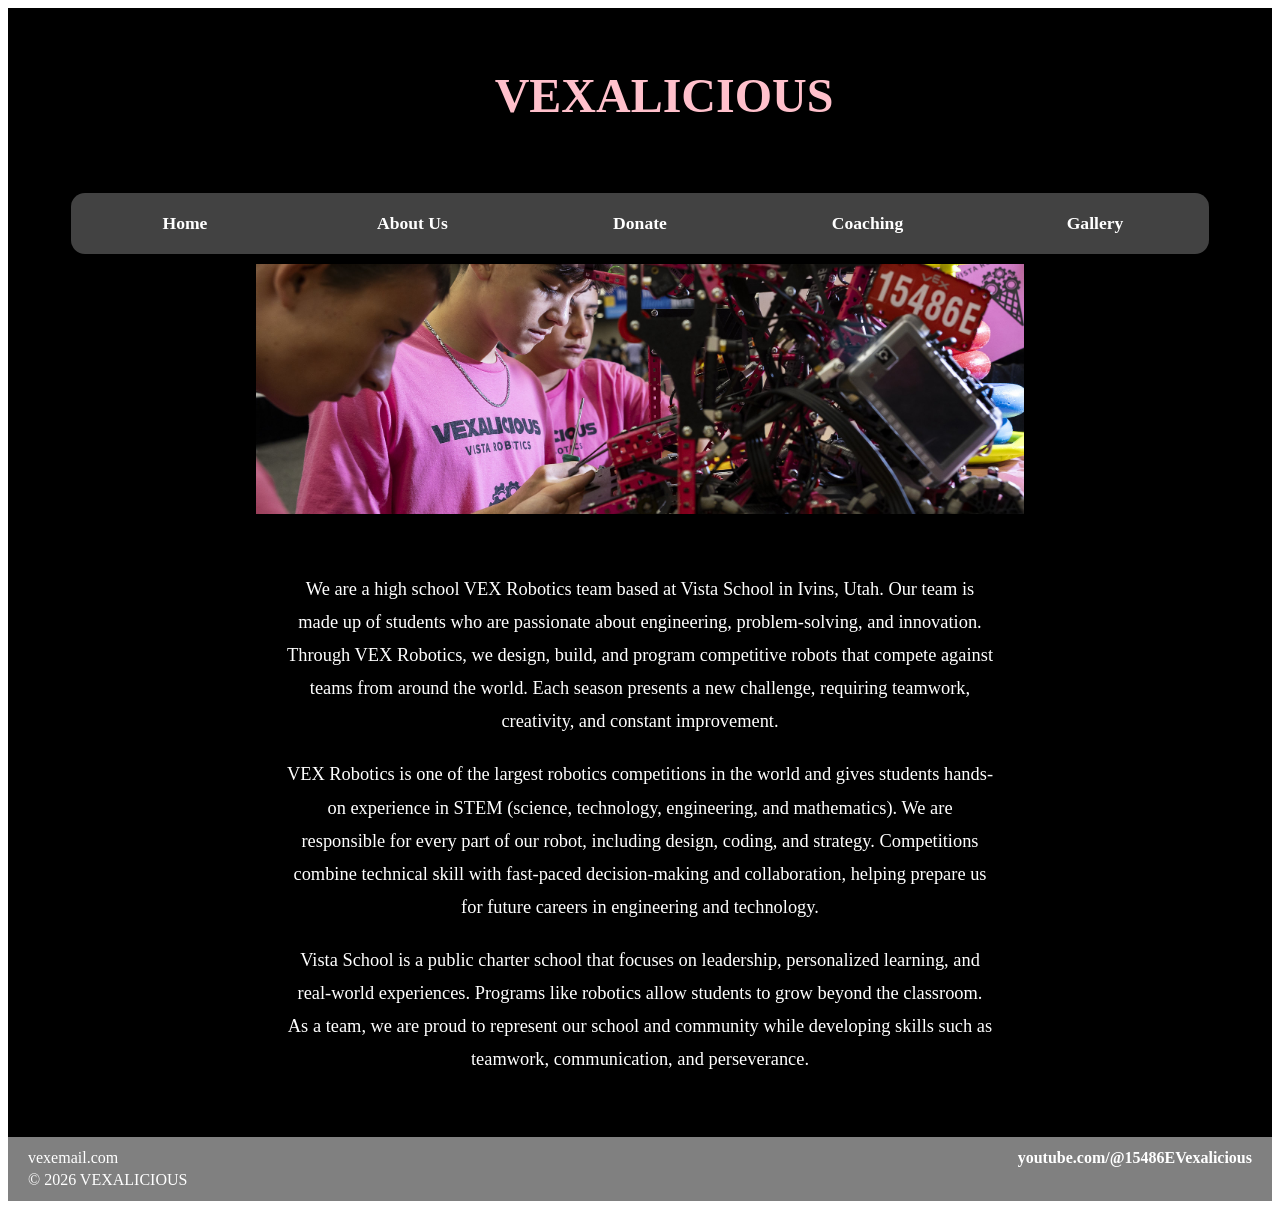
<file: index.html>
<!DOCTYPE html>
<html lang="en">
<head>

  <title>vexalicious15486e</title>
  <meta charset="utf-8">
  <meta name="viewport" content="width=device-width, initial-scale=1.0">
  <link rel="stylesheet" href="style.css">
</head>
<body>
<div id="wrapper">
    <header>
        <h1>VEXALICIOUS</h1>
      </header>
    <nav>
      <ul class="flex-menu">
        <li>         <a href="index.html">Home</a></li>
        <li>          <a href="aboutus.html">About Us</a></li>
        <li>          <a href="donate.html">Donate</a></li>
        <li>          <a href="coaching.html">Coaching</a></li>
        <li>          <a href="gallery.html">Gallery</a></li>
      </ul>
    </nav>
    <div id="homehero"></div>
    <main>
      <div class="home-intro">
        <p>
          We are a high school VEX Robotics team based at Vista School in Ivins, Utah. Our team is made up of students who are passionate about engineering, problem-solving, and innovation. Through VEX Robotics, we design, build, and program competitive robots that compete against teams from around the world. Each season presents a new challenge, requiring teamwork, creativity, and constant improvement.
        </p>

        <p>
          VEX Robotics is one of the largest robotics competitions in the world and gives students hands-on experience in STEM (science, technology, engineering, and mathematics). We are responsible for every part of our robot, including design, coding, and strategy. Competitions combine technical skill with fast-paced decision-making and collaboration, helping prepare us for future careers in engineering and technology.
        </p>

        <p>
          Vista School is a public charter school that focuses on leadership, personalized learning, and real-world experiences. Programs like robotics allow students to grow beyond the classroom. As a team, we are proud to represent our school and community while developing skills such as teamwork, communication, and perseverance.
        </p>
      </div>

    </main>
    <footer>
      <div class="footer-left">
        <p>vexemail.com</p>
        <p>&copy; 2026 VEXALICIOUS</p>
      </div>

      <div class="footer-right">
        <p>
        <a href="https://youtube.com/@15486EVexalicious" target="_blank">
        youtube.com/@15486EVexalicious
        </a>
        </p>
      </div>
    </footer>
</div>
</body>
</html>
</file>
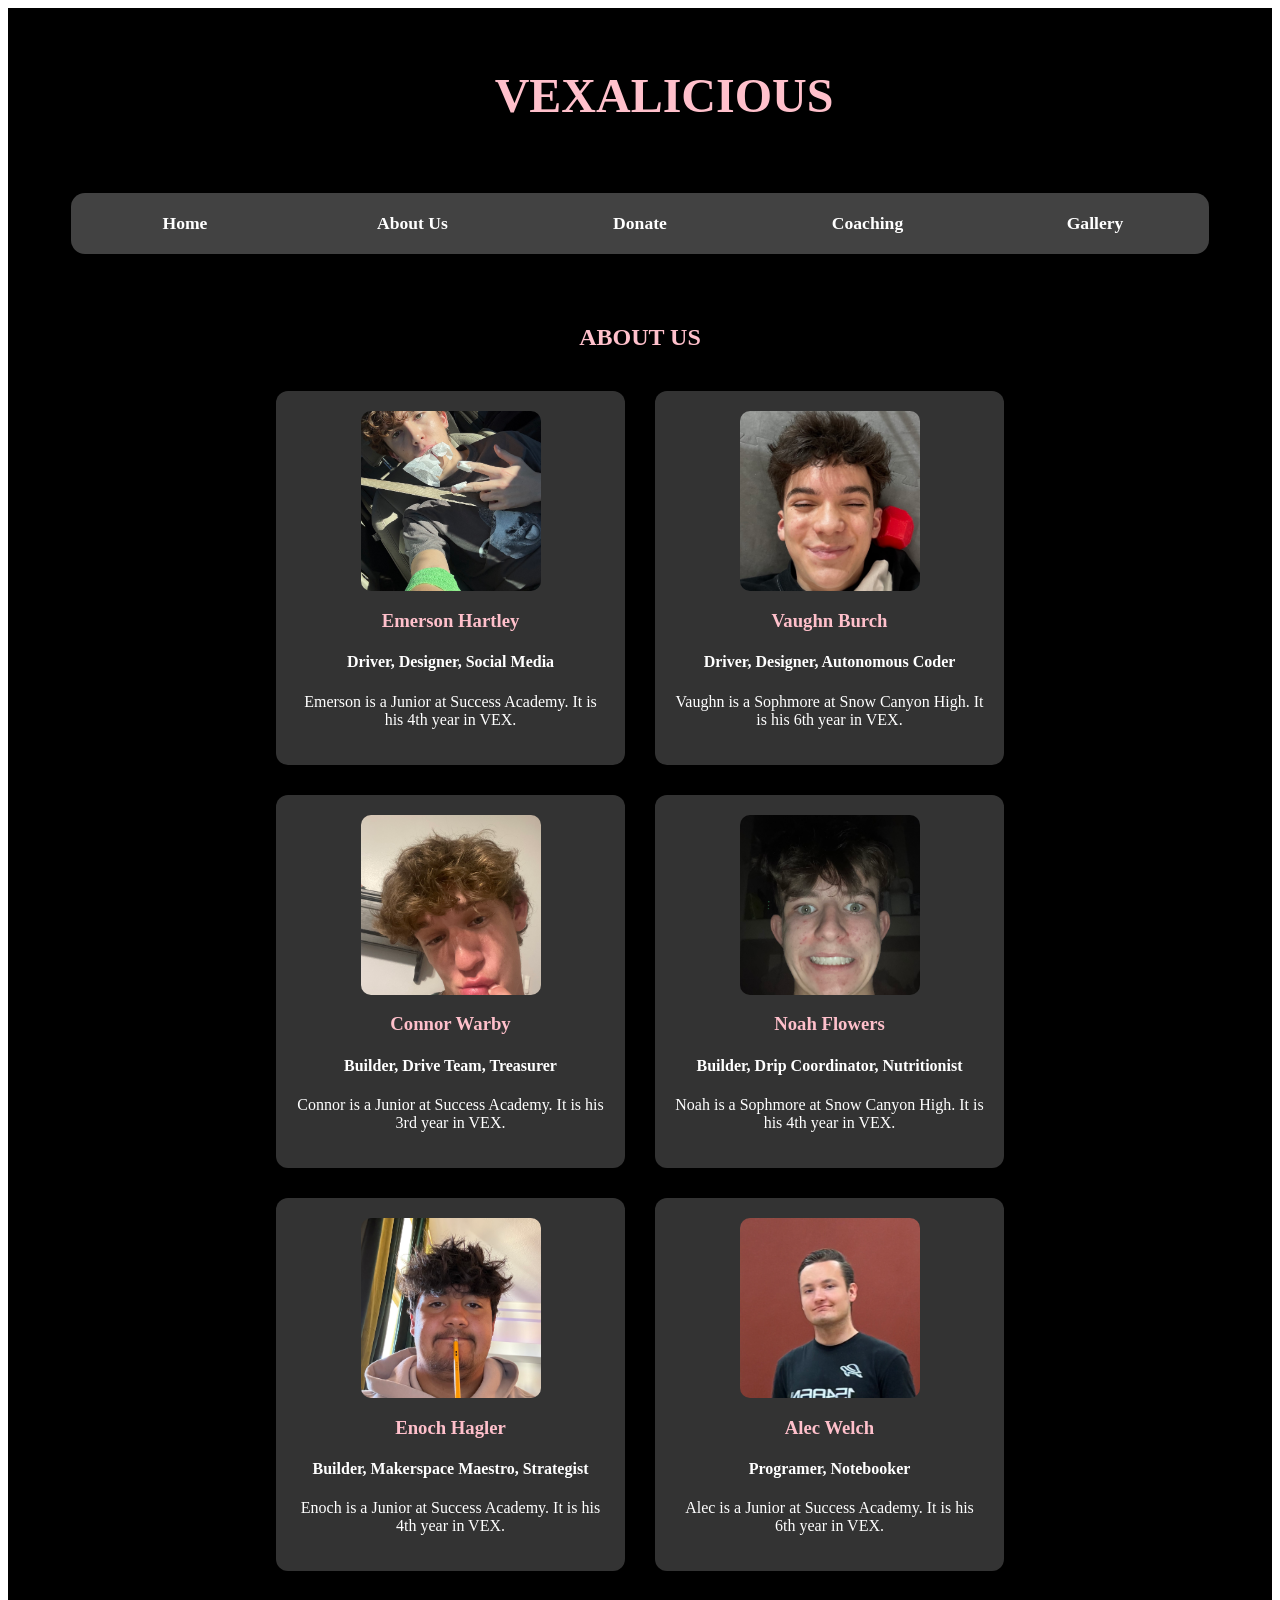
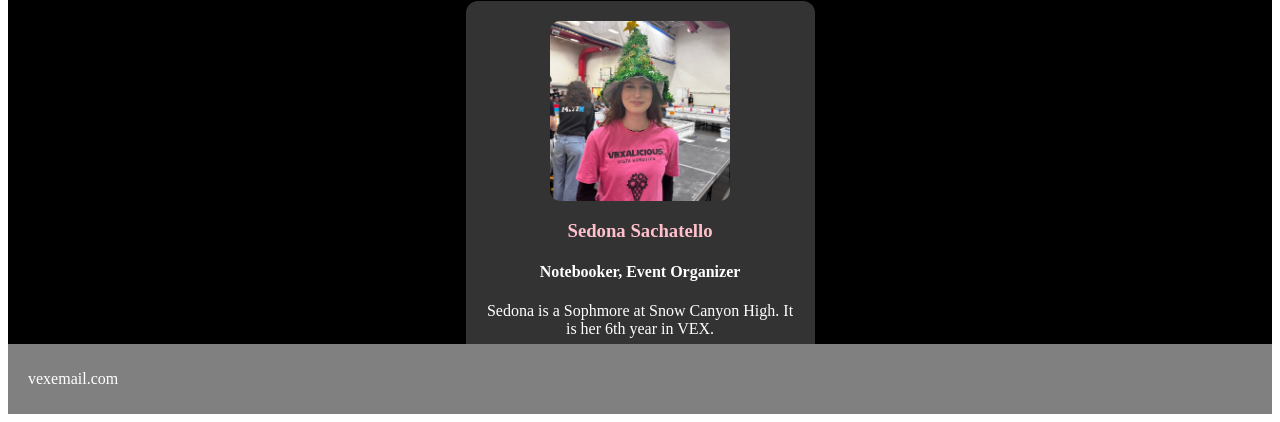
<file: aboutus.html>
<!DOCTYPE html>
<html lang="en">
<head>
  <title>About Us</title>
  <meta charset="utf-8">
  <meta name="viewport" content="width=device-width, initial-scale=1.0">
  <link rel="stylesheet" href="style.css">
</head>
<body class="subpage">
  <div id="wrapper">
    <header>
      <h1>VEXALICIOUS</h1>
    </header>

    <nav>
      <ul class="flex-menu">
        <li><a href="index.html">Home</a></li>
        <li><a href="aboutus.html">About Us</a></li>
        <li><a href="donate.html">Donate</a></li>
        <li><a href="coaching.html">Coaching</a></li>
        <li><a href="Gallery.html">Gallery</a></li>
      </ul>
    </nav>

    <main class="about-main">
      <h2>ABOUT US</h2>

      <section class="team-section">
        <div class="team-grid">
          <div class="team-card">
            <img src="images/emervex.jpeg" alt="Team Member 1">
            <h3>Emerson Hartley</h3>
            <h4>Driver, Designer, Social Media</h4>
            <p>Emerson is a Junior at Success Academy. It is his 4th year in VEX.</p>
          </div>

          <div class="team-card">
            <img src="images/vaughnvex.jpeg" alt="Team Member 2">
            <h3>Vaughn Burch</h3>
            <h4>Driver, Designer, Autonomous Coder</h4>
            <p>Vaughn is a Sophmore at Snow Canyon High. It is his 6th year in VEX.</p>
          </div>

          <div class="team-card">
            <img src="images/convex.jpeg" alt="Team Member 3">
            <h3>Connor Warby</h3>
            <h4>Builder, Drive Team, Treasurer</h4>
            <p>Connor is a Junior at Success Academy. It is his 3rd year in VEX.</p>
          </div>

          <div class="team-card">
            <img src="images/novex.jpeg" alt="Team Member 4">
            <h3>Noah Flowers</h3>
            <h4>Builder, Drip Coordinator, Nutritionist</h4>
            <p>Noah is a Sophmore at Snow Canyon High. It is his 4th year in VEX.</p>
          </div>

          <div class="team-card">
            <img src="images/enovex.jpeg" alt="Team Member 5">
            <h3>Enoch Hagler</h3>
            <h4>Builder, Makerspace Maestro, Strategist</h4>
            <p>Enoch is a Junior at Success Academy. It is his 4th year in VEX.</p>
          </div>

          <div class="team-card">
            <img src="images/alvex.jpeg" alt="Team Member 6">
            <h3>Alec Welch</h3>
            <h4>Programer, Notebooker</h4>
            <p>Alec is a Junior at Success Academy. It is his 6th year in VEX.</p>
          </div>

          <div class="team-card">
            <img src="images/sedvex.jpeg" alt="Team Member 7">
            <h3>Sedona Sachatello</h3>
            <h4>Notebooker, Event Organizer</h4>
            <p>Sedona is a Sophmore at Snow Canyon High. It is her 6th year in VEX.</p>
          </div>
        </div>
      </section>
    </main>

    <footer>
      <p>vexemail.com</p>
    </footer>
  </div>
</body>
</html>
</file>
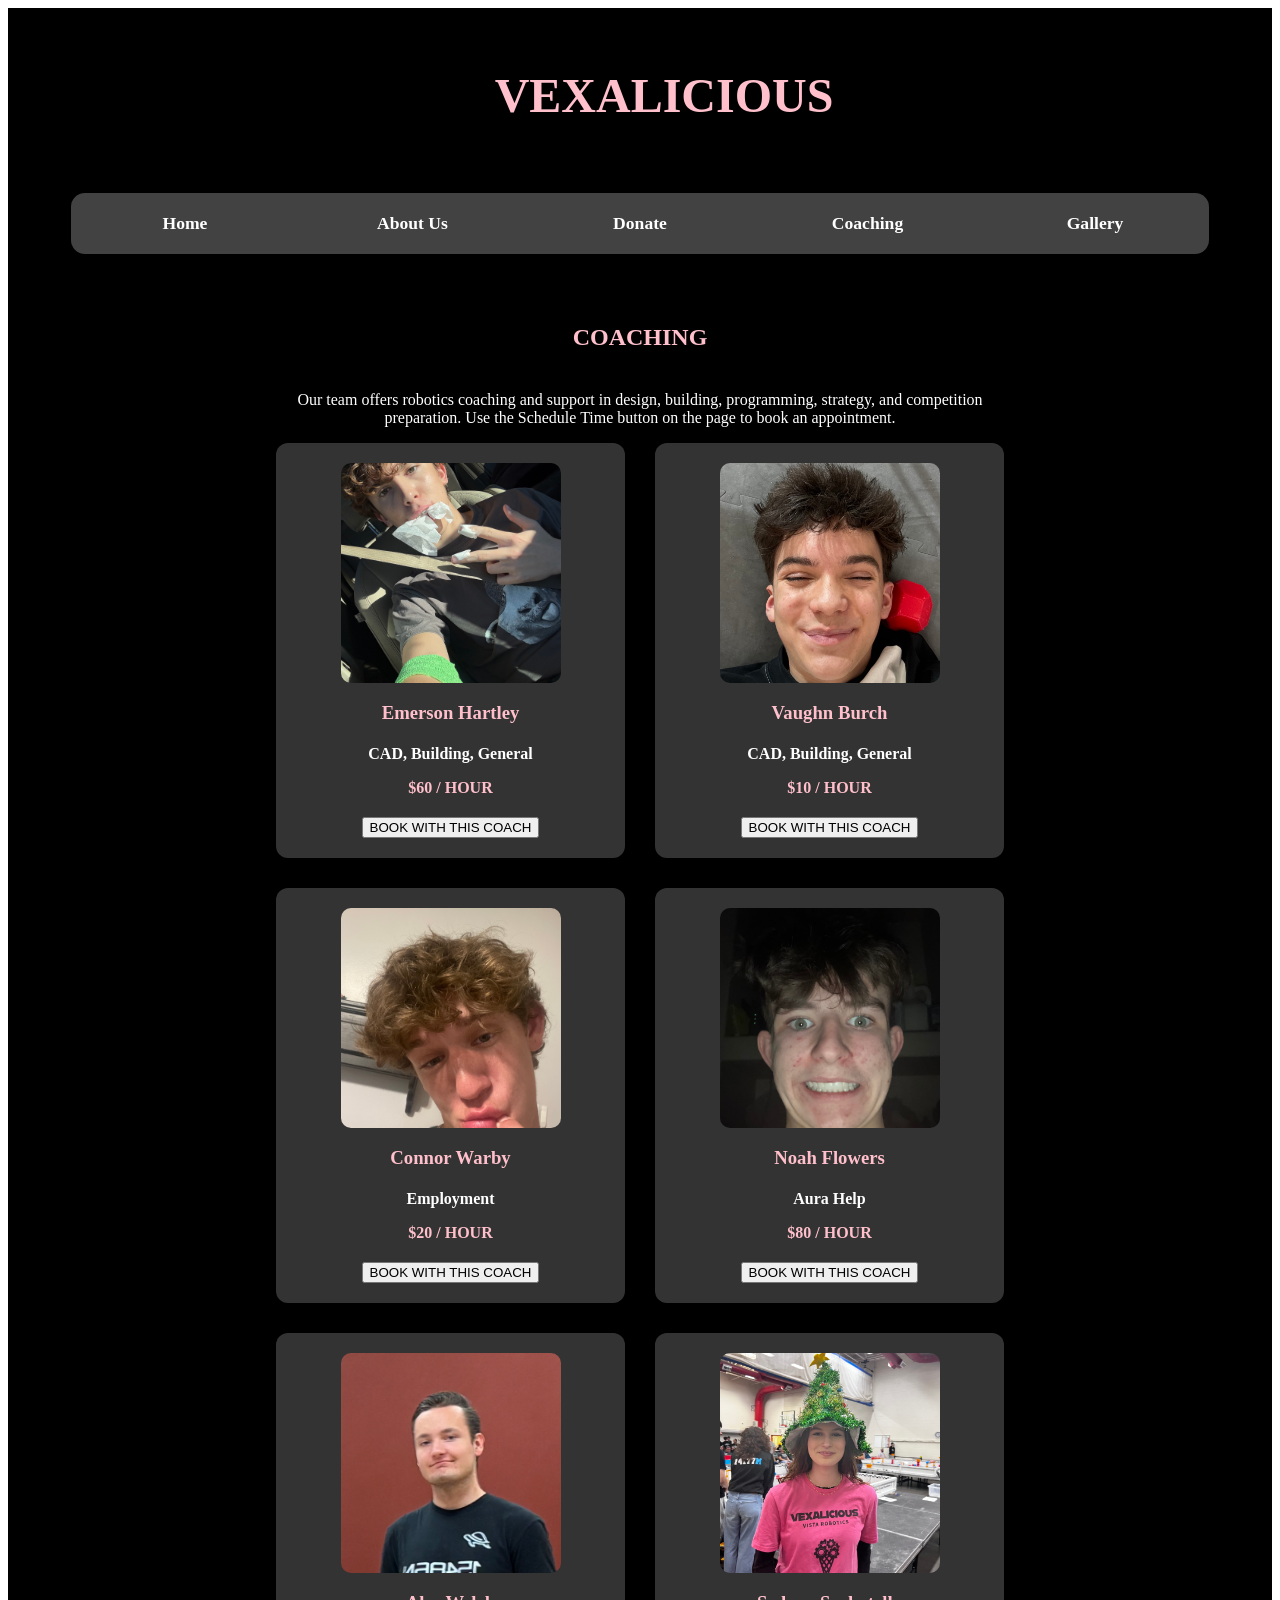
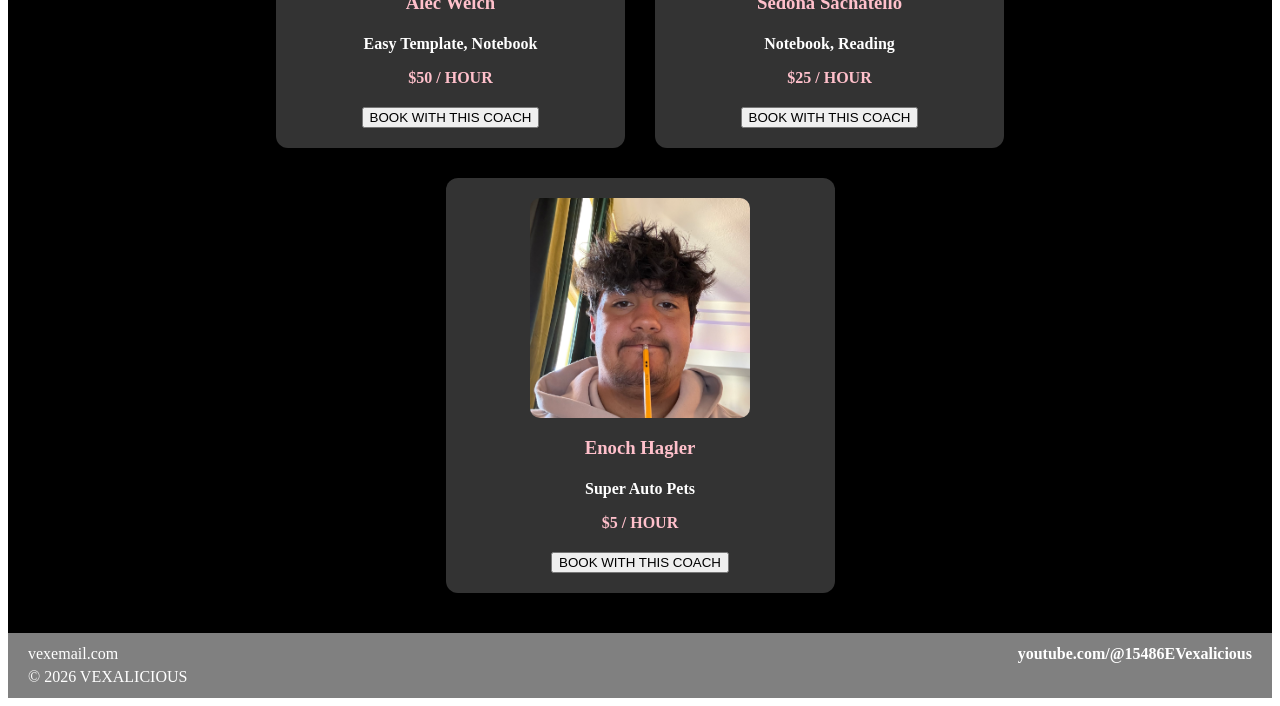
<file: coaching.html>
<!DOCTYPE html>
<html lang="en">
<head>
  <title>Coaching</title>
  <meta charset="utf-8">
  <meta name="viewport" content="width=device-width, initial-scale=1.0">
  <link rel="stylesheet" href="style.css">
  <link href="https://assets.calendly.com/assets/external/widget.css" rel="stylesheet">
  <script src="https://assets.calendly.com/assets/external/widget.js" type="text/javascript" async></script>


</head>

<body class="subpage">
<div id="wrapper">
  <header>
    <h1>VEXALICIOUS</h1>
  </header>

  <nav>
    <ul class="flex-menu">
      <li><a href="index.html">Home</a></li>
      <li><a href="aboutus.html">About Us</a></li>
      <li><a href="donate.html">Donate</a></li>
      <li><a href="coaching.html">Coaching</a></li>
      <li><a href="gallery.html">Gallery</a></li>
    </ul>
  </nav>

  <main class="coaching-main">
    <h2>COACHING</h2>

    <p class="coaching-intro">
      Our team offers robotics coaching and support in design, building, programming, strategy, and competition preparation.
      Use the Schedule Time button on the page to book an appointment.
    </p>

    <section class="coach-grid">
      <div class="coach-card">
        <img src="images/emervex.jpeg" alt="Coach 1">
        <h3>Emerson Hartley</h3>
        <h4>CAD, Building, General</h4>
        <p class="coach-price">$60 / HOUR</p>
          <button class="book-button"
          onclick="Calendly.initPopupWidget({url: 'https://calendly.com/emersondmhartley/new-meeting'}); return false;">
          BOOK WITH THIS COACH
        </button>
      </div>

      <div class="coach-card">
        <img src="images/vaughnvex.jpeg" alt="Coach 2">
        <h3>Vaughn Burch</h3>
        <h4>CAD, Building, General</h4>
        <p class="coach-price">$10 / HOUR</p>
        <button class="book-button"
          onclick="Calendly.initPopupWidget({url: 'https://calendly.com/emersondmhartley/new-meeting'}); return false;">
          BOOK WITH THIS COACH
        </button>
      </div>

      <div class="coach-card">
        <img src="images/convex.jpeg" alt="Coach 3">
        <h3>Connor Warby</h3>
        <h4>Employment</h4>
        <p class="coach-price">$20 / HOUR</p>
        <button class="book-button"
          onclick="Calendly.initPopupWidget({url: 'https://calendly.com/emersondmhartley/new-meeting'}); return false;">
          BOOK WITH THIS COACH
        </button>
      </div>

      <div class="coach-card">
        <img src="images/novex.jpeg" alt="Coach 4">
        <h3>Noah Flowers</h3>
        <h4>Aura Help</h4>
        <p class="coach-price">$80 / HOUR</p>
        <button class="book-button"
          onclick="Calendly.initPopupWidget({url: 'https://calendly.com/emersondmhartley/new-meeting'}); return false;">
          BOOK WITH THIS COACH
        </button>
      </div>

      <div class="coach-card">
        <img src="images/alvex.jpeg" alt="Coach 5">
        <h3>Alec Welch</h3>
        <h4>Easy Template, Notebook</h4>
        <p class="coach-price">$50 / HOUR</p>
        <button class="book-button"
          onclick="Calendly.initPopupWidget({url: 'https://calendly.com/emersondmhartley/new-meeting'}); return false;">
          BOOK WITH THIS COACH
        </button>
      </div>

      <div class="coach-card">
        <img src="images/sedvex.jpeg" alt="Coach 6">
        <h3>Sedona Sachatello</h3>
        <h4>Notebook, Reading</h4>
        <p class="coach-price">$25 / HOUR</p>
        <button class="book-button"
          onclick="Calendly.initPopupWidget({url: 'https://calendly.com/emersondmhartley/new-meeting'}); return false;">
          BOOK WITH THIS COACH
        </button>
      </div>

      <div class="coach-card coach-card-last">
        <img src="images/enovex.jpeg" alt="Coach 7">
        <h3>Enoch Hagler</h3>
        <h4>Super Auto Pets</h4>
        <p class="coach-price">$5 / HOUR</p>
        <button class="book-button"
          onclick="Calendly.initPopupWidget({url: 'https://calendly.com/emersondmhartley/new-meeting'}); return false;">
          BOOK WITH THIS COACH
        </button>
      </div>
    </section>
  </main>

  <footer>
    <div class="footer-left">
      <p>vexemail.com</p>
      <p>&copy; 2026 VEXALICIOUS</p>
    </div>

    <div class="footer-right">
      <p>
        <a href="https://youtube.com/@15486EVexalicious" target="_blank">
          youtube.com/@15486EVexalicious
        </a>
      </p>
    </div>
  </footer>
</div>
</body>
</html>
</file>
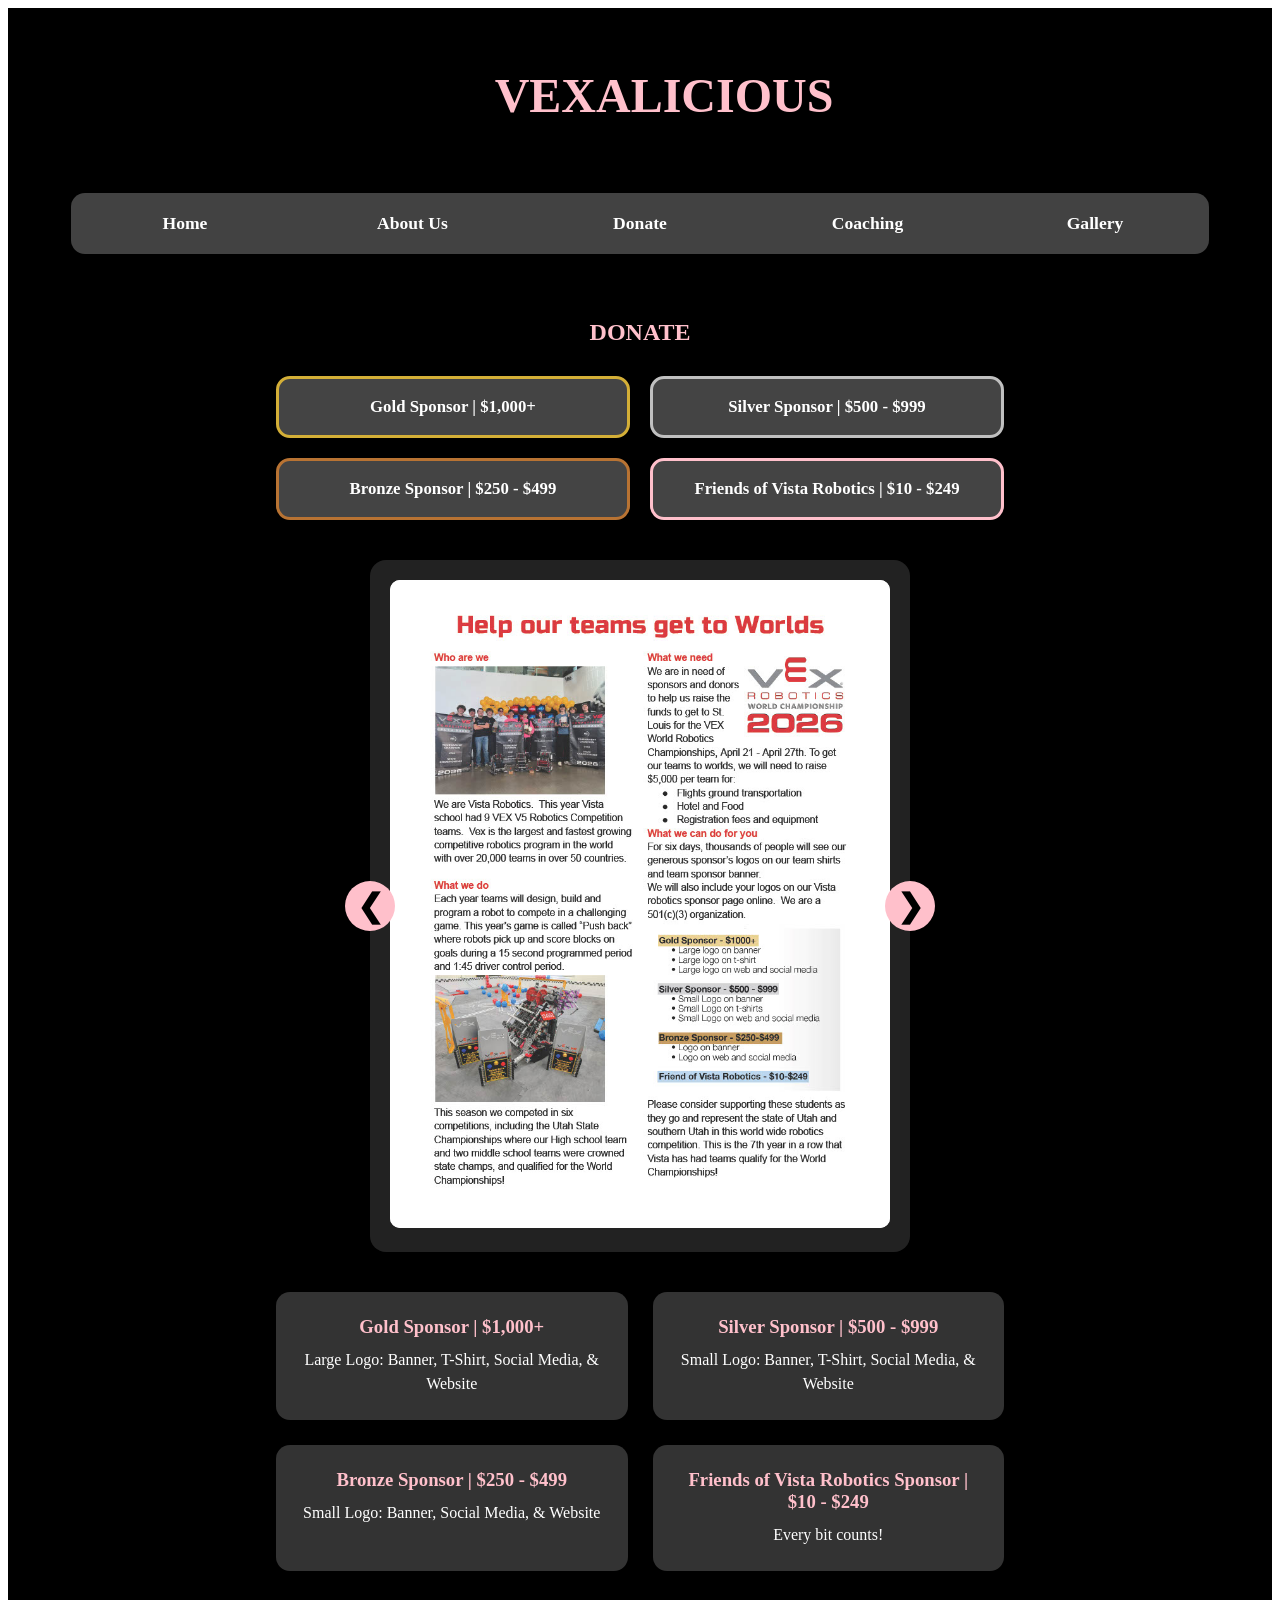
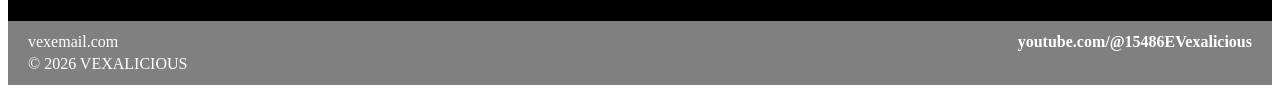
<file: donate.html>
<!DOCTYPE html>
<html lang="en">
<head>
  <title>Donations</title>
  <meta charset="utf-8">
  <meta name="viewport" content="width=device-width, initial-scale=1.0">
  <link rel="stylesheet" href="style.css">
</head>
<body class="subpage">
<div id="wrapper">
  <header>
    <h1>VEXALICIOUS</h1>
  </header>

  <nav>
    <ul class="flex-menu">
      <li><a href="index.html">Home</a></li>
      <li><a href="aboutus.html">About Us</a></li>
      <li><a href="donate.html">Donate</a></li>
      <li><a href="coaching.html">Coaching</a></li>
      <li><a href="gallery.html">Gallery</a></li>
    </ul>
  </nav>

  <main class="donations-main">
  <h2>DONATE</h2>

  <section class="donate-buttons">
    <a class="donate-button gold-button" href="https://vista-school.square.site/product/vista-robotics-gold-sponsor/13?cs=true&cst=custom" target="_blank">Gold Sponsor | $1,000+</a>

    <a class="donate-button silver-button" href="https://vista-school.square.site/product/vista-robotics-silver-sponsor/14?cs=true&cst=custom" target="_blank">Silver Sponsor | $500 - $999</a>

    <a class="donate-button bronze-button" href="https://vista-school.square.site/product/vista-robotics-bronze-sponsor/371?cs=true&cst=custom" target="_blank">Bronze Sponsor | $250 - $499</a>

    <a class="donate-button friends-button" href="https://vista-school.square.site/product/friends-of-vista-robotics/12?cs=true&cst=custom" target="_blank">Friends of Vista Robotics | $10 - $249</a>
  </section>

  <section class="flyer-section">
    <div class="flyer-viewer">
      <button class="flyer-arrow left-arrow" onclick="showPage(1)">&#10094;</button>

      <img id="flyerImage" src="images/Flyer1.jpg" alt="VRC Worlds Sponsor Letter 2026 Page 1">

      <button class="flyer-arrow right-arrow" onclick="showPage(2)">&#10095;</button>
    </div>
  </section>

  <section class="sponsor-details">
    <div class="sponsor-detail-card">
      <h3>Gold Sponsor | $1,000+</h3>
      <p>Large Logo: Banner, T-Shirt, Social Media, &amp; Website</p>
    </div>

    <div class="sponsor-detail-card">
      <h3>Silver Sponsor | $500 - $999</h3>
      <p>Small Logo: Banner, T-Shirt, Social Media, &amp; Website</p>
    </div>

    <div class="sponsor-detail-card">
      <h3>Bronze Sponsor | $250 - $499</h3>
      <p>Small Logo: Banner, Social Media, &amp; Website</p>
    </div>

    <div class="sponsor-detail-card">
      <h3>Friends of Vista Robotics Sponsor | $10 - $249</h3>
      <p>Every bit counts!</p>
    </div>
  </section>
</main>

<script>
  function showPage(pageNumber) {
    const flyerImage = document.getElementById("flyerImage");

    if (pageNumber === 1) {
      flyerImage.src = "images/Flyer1.jpg";
      flyerImage.alt = "VRC Worlds Sponsor Letter 2026 Page 1";
    } else {
      flyerImage.src = "images/Flyer2.jpg";
      flyerImage.alt = "VRC Worlds Sponsor Letter 2026 Page 2";
    }
  }
</script>

  <footer>
    <div class="footer-left">
      <p>vexemail.com</p>
      <p>&copy; 2026 VEXALICIOUS</p>
    </div>

    <div class="footer-right">
      <p>
        <a href="https://youtube.com/@15486EVexalicious" target="_blank">
          youtube.com/@15486EVexalicious
        </a>
      </p>
    </div>
  </footer>
</div>
</body>
</html>
</file>
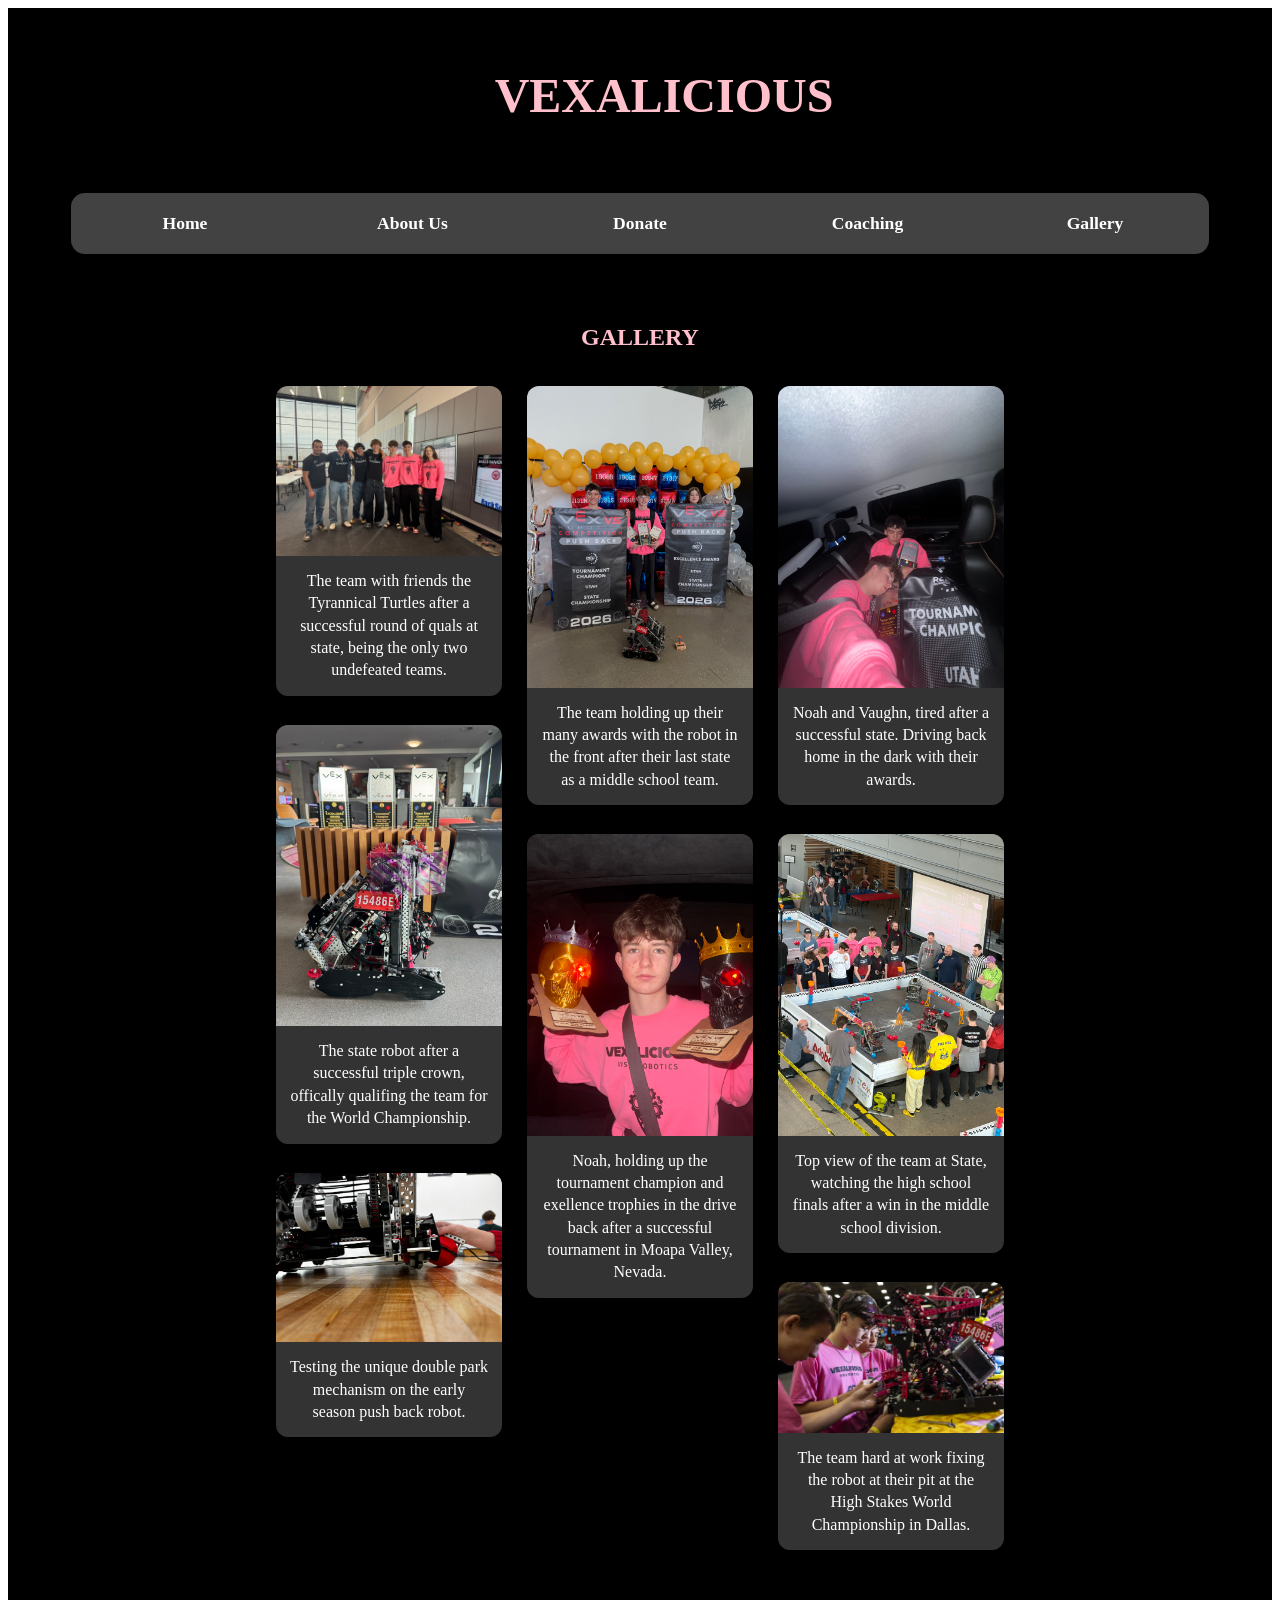
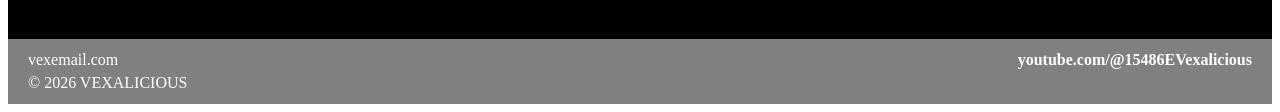
<file: gallery.html>
<!DOCTYPE html>
<html lang="en">
<head>
  <title>Gallery</title>
  <meta charset="utf-8">
  <meta name="viewport" content="width=device-width, initial-scale=1.0">
  <link rel="stylesheet" href="style.css">
</head>
<body class="subpage">
<div id="wrapper">
  <header>
    <h1>VEXALICIOUS</h1>
  </header>

  <nav>
    <ul class="flex-menu">
      <li><a href="index.html">Home</a></li>
      <li><a href="aboutus.html">About Us</a></li>
      <li><a href="donate.html">Donate</a></li>
      <li><a href="coaching.html">Coaching</a></li>
      <li><a href="gallery.html">Gallery</a></li>
    </ul>
  </nav>

  <main class="gallery-main">
    <h2>GALLERY</h2>

    <section class="gallery-grid">
      <div class="gallery-item">
        <img src="images/image1.JPG" alt="Gallery Image 1">
        <p>The team with friends the Tyrannical Turtles after a successful round of quals at state, being the only two undefeated teams.</p>
      </div>

      <div class="gallery-item">
        <img src="images/image2.JPG" alt="Gallery Image 2">
        <p>The state robot after a successful triple crown, offically qualifing the team for the World Championship.</p>
      </div>

      <div class="gallery-item">
        <img src="images/image3.jpeg" alt="Gallery Image 3">
        <p>Testing the unique double park mechanism on the early season push back robot.</p>
      </div>

      <div class="gallery-item">
        <img src="images/image4.JPG" alt="Gallery Image 4">
        <p>The team holding up their many awards with the robot in the front after their last state as a middle school team.</p>
      </div>

      <div class="gallery-item">
        <img src="images/image5.jpeg" alt="Gallery Image 5">
        <p>Noah, holding up the tournament champion and exellence trophies in the drive back after a successful tournament in Moapa Valley, Nevada.</p>
      </div>

      <div class="gallery-item">
        <img src="images/image6.jpeg" alt="Gallery Image 6">
        <p>Noah and Vaughn, tired after a successful state. Driving back home in the dark with their awards.</p>
      </div>

      <div class="gallery-item">
        <img src="images/image7.jpeg" alt="Gallery Image 7">
        <p>Top view of the team at State, watching the high school finals after a win in the middle school division.</p>
      </div>

      <div class="gallery-item">
        <img src="images/vexworldsv.PNG" alt="Gallery Image 8">
        <p>The team hard at work fixing the robot at their pit at the High Stakes World Championship in Dallas.</p>
      </div>
    </section>
  </main>

  <footer>
    <div class="footer-left">
      <p>vexemail.com</p>
      <p>&copy; 2026 VEXALICIOUS</p>
    </div>

    <div class="footer-right">
      <p>
        <a href="https://youtube.com/@15486EVexalicious" target="_blank">
          youtube.com/@15486EVexalicious
        </a>
      </p>
    </div>
  </footer>
</div>
</body>
</html>
</file>
<file: style.css>
#wrapper {
  display: grid;
  background-color: black;
  grid-auto-rows: minmax(0, auto);
  grid-template-columns: minmax(0px, 1fr) repeat(6, minmax(0, 210px)) minmax(0px, 1fr);
}
header {
  grid-row:1 / 2;
  grid-column: 2 / -2;
  font-family:'Ariel Narrow Bold';
  text-align: center;
  background-color: black;
  padding: 60px 40px;
  font-size: larger;
}
header h1 {
  background-position: right;
  background-repeat: no-repeat;
  padding-left: 1em;
  background-origin: content-box;
  margin: 0;
  color: pink;
  font-size: 3rem;
}
nav {
  grid-row: 2 / 3;
  grid-column: 1 / -1;
  display: flex;
  justify-content: center;
  background-color: transparent;
  padding: 0;
  margin: 0;
  position: sticky;
  top: 0;
  z-index: 1000;
}
.hero {
  height: 200px;
  background-color: black;
  color: white;
  display: flex;
  align-items: center;
  justify-content: center;
}
main {
    grid-row: 5 / 6;
    grid-column: 2 / -2;
    text-align: center;

}
footer{
    grid-row: 6 / 7;
    grid-column: 1 / -1;
    background-color: gray;
}
.flex-menu {
  display: flex;
  justify-content: center;
  list-style-type: none;
  background-color: #424242;
  border-radius: 14px;
  width: 90%;
  max-width: 1200px;
  margin: 10px auto;
  padding: 0;
}
#homehero {
  height: 420px;
  background-image: url("images/vexworldsv.PNG");
  background-size: cover;
  background-repeat: no-repeat;
  background-position: center;
  grid-row: 3 / 5;
  grid-column: 1 / -1;
}
li{
    padding: 1px 0px;
}
a{
    color:white;
    text-decoration: none;
    font-family:'Ariel Narrow Bold';
    font-weight:bold;
}
nav ul {
  margin: 0;
  padding: 0;
  display: flex;
  flex-flow: row nowrap;
  list-style-type: none;
  width: 100%;
}

nav a {
  text-decoration: none;
  color: #FFFFFF;
  padding: 1.2rem 0rem;
  display: block;
  text-align: center;
  font-size: 1.1rem;
}
nav ul li{
  width: 100%;
  flex: 1;
}
nav a:hover{
  background-color: #BA1C21;
}
nav {
  grid-row: 2 / 3;
  grid-column: 1 / -1;   /* 👈 full width */
  font-weight: bold;
  padding: 0;
  margin: 0;
  position: sticky;
  top: 0;
  z-index: 1000;
}
footer {
  grid-row: 6 / 7;
  grid-column: 1 / -1;
  background-color: gray;
  padding: 10px 20px;
  color: white;
  overflow: auto;
}

.footer-left {
  float: left;
  text-align: left;
}

.footer-right {
  float: right;
  text-align: right;
}

.footer-left p,
.footer-right p {
  margin: 0;
  line-height: 1.4;
}

.footer-right a {
  color: white;
  text-decoration: none;
}

.footer-right a:hover {
  text-decoration: underline;
}
.about-main {
  grid-row: 3 / 6;
  grid-column: 2 / -2;
  background-color: black;
  color: white;
  padding: 40px 20px;
}

.about-main h2 {
  text-align: center;
  color: pink;
  margin-bottom: 40px;
  font-family: 'Ariel Narrow Bold';
}

.team-section {
  display: flex;
  justify-content: center;
}
.team-card img {
  width: 100%;
  max-width: 180px;
  height: 180px;
  object-fit: cover;
  display: block;
  margin: 0 auto 15px auto;
  border-radius: 10px;
}
.team-card h3 {
  color: pink;
}
.team-grid {
  display: grid;
  grid-template-columns: repeat(2, 1fr);
  gap: 30px;
  max-width: 1100px;
  margin: 0 auto;
}

.team-card {
  background-color: #333333;
  color: white;
  padding: 20px;
  border-radius: 12px;
  text-align: center;
  box-sizing: border-box;
}

.team-card:nth-child(7) {
  grid-column: 1 / 3;
  width: calc((100% - 30px) / 2);
  justify-self: center;
}
.coaching-main {
  grid-row: 3 / 4;
  grid-column: 2 / -2;
  background-color: black;
  color: white;
  padding: 40px 20px;
}

.coaching-main h2 {
  text-align: center;
  color: pink;
  margin-bottom: 40px;
  font-family: 'Ariel Narrow Bold';
}

.coach-grid {
  display: grid;
  grid-template-columns: repeat(2, 1fr);
  gap: 30px;
  max-width: 1100px;
  margin: 0 auto;
}

.coach-card {
  background-color: #333333;
  color: white;
  padding: 20px;
  border-radius: 12px;
  text-align: center;
  position: relative;
}

.coach-card h3 {
  color: pink;
  margin-bottom: 15px;
}

.coach-card img {
  width: 100%;
  max-width: 220px;
  height: 220px;
  object-fit: cover;
  display: block;
  margin: 0 auto 15px auto;
  border-radius: 10px;
}

.coach-card h4 {
  color: white;
  margin-bottom: 12px;
}

.coach-price {
  font-weight: bold;
  color: pink;
  margin-bottom: 20px;
}

.calendar-box {
  background-color: #444444;
  border-radius: 10px;
  padding: 15px;
  width: 180px;
  margin: 0 auto;
  position: relative;
  transition: transform 0.3s ease;
  cursor: pointer;
}

.calendar-label {
  margin: 0;
  color: white;
  font-weight: bold;
}

.calendar-popup {
  display: none;
  position: absolute;
  top: 0;
  left: 50%;
  transform: translateX(-50%) scale(1);
  width: 280px;
  background-color: #555555;
  padding: 20px;
  border-radius: 12px;
  z-index: 10;
  text-align: center;
  box-shadow: 0 0 15px rgba(0,0,0,0.5);
}

.calendar-box:hover .calendar-popup {
  display: block;
}

.calendar-box:hover {
  transform: scale(1.08);
}

.calendar-popup label {
  display: block;
  margin-bottom: 10px;
  color: white;
  font-weight: bold;
}

.calendar-popup input {
  width: 100%;
  padding: 8px;
  border-radius: 6px;
  border: none;
}

.coach-card:nth-child(7) {
  grid-column: 1 / 3;
  width: calc((100% - 30px) / 2);
  justify-self: center;
}
.donations-main {
  grid-row: 3 / 4;
  grid-column: 2 / -2;
  background-color: black;
  color: white;
  padding: 40px 20px 60px 20px;
}

.donations-main h2 {
  text-align: center;
  color: pink;
  margin-bottom: 30px;
  font-family: 'Ariel Narrow Bold';
}

.donate-buttons {
  display: grid;
  grid-template-columns: repeat(2, 1fr);
  gap: 20px;
  max-width: 900px;
  margin: 0 auto 40px auto;
}

.donate-button {
  display: block;
  text-align: center;
  padding: 18px 20px;
  border-radius: 14px;
  text-decoration: none;
  font-weight: bold;
  font-family: 'Ariel Narrow Bold';
  font-size: 1.05rem;
  color: white;
  background-color: #444444;
  border: 3px solid pink;
  transition: transform 0.2s ease, box-shadow 0.2s ease;
}

.donate-button:hover {
  transform: translateY(-3px);
  box-shadow: 0 0 14px rgba(255,255,255,0.2);
}

.gold-button {
  border-color: #d4af37;
}

.silver-button {
  border-color: #c0c0c0;
}

.bronze-button {
  border-color: #b87333;
}

.friends-button {
  border-color: pink;
}

.flyer-section {
  display: flex;
  justify-content: center;
  margin-bottom: 40px;
}

.flyer-viewer {
  position: relative;
  width: 100%;
  max-width: 600px;
  background-color: #222222;
  padding: 20px;
  border-radius: 16px;
  text-align: center;
}

.flyer-viewer img {
  width: 100%;
  max-height: 700px;
  object-fit: contain;
  border-radius: 10px;
  background-color: white;
}

.flyer-arrow {
  position: absolute;
  top: 50%;
  transform: translateY(-50%);
  background-color: pink;
  color: black;
  border: none;
  font-size: 2rem;
  font-weight: bold;
  width: 50px;
  height: 50px;
  border-radius: 50%;
  cursor: pointer;
}

.left-arrow {
  left: -25px;
}

.right-arrow {
  right: -25px;
}

.sponsor-details {
  display: grid;
  grid-template-columns: repeat(2, 1fr);
  gap: 25px;
  max-width: 1000px;
  margin: 0 auto;
}

.sponsor-detail-card {
  background-color: #333333;
  padding: 24px;
  border-radius: 14px;
  text-align: center;
}

.sponsor-detail-card h3 {
  color: pink;
  margin-top: 0;
  margin-bottom: 10px;
}

.sponsor-detail-card p {
  margin: 0;
  line-height: 1.5;
}
.home-intro {
  max-width: 1000px;
  margin: 0 auto;
  padding: 40px 30px;
  color: white;
  font-size: 1.15rem;
  line-height: 1.8;
  text-align: center;
}

.home-intro p {
  margin-bottom: 20px;
}
.gallery-main {
  grid-row: 3 / 4;
  grid-column: 2 / -2;
  background-color: black;
  color: white;
  padding: 40px 20px 60px 20px;
}

.gallery-main h2 {
  text-align: center;
  color: pink;
  margin-bottom: 35px;
  font-family: 'Ariel Narrow Bold';
}

.gallery-grid {
  column-count: 3;
  column-gap: 25px;
  max-width: 1100px;
  margin: 0 auto;
}

.gallery-item {
  background-color: #333333;
  display: inline-block;
  width: 100%;
  margin: 0 0 25px;
  border-radius: 12px;
  overflow: hidden;
  break-inside: avoid;
}

.gallery-item img {
  width: 100%;
  display: block;
}

.gallery-item p {
  margin: 0;
  padding: 14px;
  color: white;
  text-align: center;
  line-height: 1.4;
}
@media screen and (max-width: 992px) {
  .gallery-main {
    grid-column: 2 / 3;
  }

.gallery-grid {
    column-count: 2;
  }
}
  #wrapper {
    grid-template-columns: 1fr 768px 1fr;
  }

  header,

  #homehero,
  main {
    grid-column: 2 / 3;
  }

  nav ul {
    flex-flow: row nowrap;
  }

  #homehero {
    grid-row: 3 / 4;
    height: 250px;
  }

  main {
    grid-row: 4 / 5;
  }

  footer {
    grid-row: 5 / 6;
    grid-column: 1 / -1;
  }
  .team-grid {
    grid-template-columns: repeat(2, 1fr);
  }

  .coach-card:nth-child(7) {
  grid-column: 1 / 3;
  width: calc((100% - 30px) / 2);
  justify-self: center;
}
.donations-main {
    grid-column: 2 / 3;
    padding: 35px 20px 50px 20px;
  }

  .flyer-viewer {
    max-width: 500px;
  }


  .sponsor-options {
    grid-template-columns: 1fr 1fr;
  }


@media screen and (max-width: 768px) {
  body.subpage nav {
  grid-row: 2 / 3;
  grid-column: 1 / 3;
  position: static;
  background-color: #424242;
  width: 100%;
  max-width: 300px;
  margin: 0 auto;
}

body.subpage nav ul {
  display: flex;
  flex-flow: column nowrap;
  margin: 0;
  padding: 0;
  width: 100%;
}
body.subpage main,
body.subpage .about-main,
body.subpage .coaching-main,
body.subpage .donations-main,
body.subpage .gallery-main {
  grid-row: 3 / 4;
  grid-column: 1 / 3;
}
body.subpage footer {
  grid-row: 4 / 5;
  grid-column: 1 / 3;
}
body.subpage nav li {
  width: 100%;
  padding: 0;
}

body.subpage nav a {
  display: block;
  width: 100%;
  text-align: center;
  padding: 1rem 0;
}
    .gallery-main {
    grid-column: 1 / 3;
    padding: 30px 35px 45px 35px;
  }
  .team-grid {
    grid-template-columns: 1fr;
  }
  .team-card:nth-child(7) {
    grid-column: auto;
    width: auto;
    max-width: none;
    justify-self: stretch;
  }

  .gallery-grid {
    column-count: 1;
  }
  .home-intro {
    padding: 20px 30px;
    font-size: 1rem;
  }
  #wrapper {
    grid-template-columns: 200px 1fr;
    grid-template-rows: auto auto auto auto;
  }

  header {
    grid-row: 1 / 2;
    grid-column: 1 / 3;
  }

  nav {
    grid-row: 2 / 3;
    grid-column: 1 / 2;
    position: static;
    background-color: #424242;
  }

  nav ul {
    display: flex;
    flex-flow: column nowrap;
    margin: 0;
    padding: 0;
    width: 100%;
  }

  nav li {
    width: 100%;
    padding: 0;
  }

  nav a {
    display: block;
    width: 100%;
    text-align: center;
    padding: 1rem 0;
  }

  #homehero {
    grid-row: 2 / 3;
    grid-column: 2 / 3;
    height: 300px;
    background-size: cover;
    background-position: center;
    background-repeat: no-repeat;
  }

  main {
    grid-row: 3 / 4;
    grid-column: 1 / 3;
    text-align: center;
  }

  footer {
  grid-row: 6 / 7;
  grid-column: 1 / -1;
  background-color: gray;
  padding: 10px 20px;
  color: white;
  overflow: auto;
  }

  .footer-left {
    float: left;
    text-align: left;
  }

  .footer-right {
    float: right;
    text-align: right;
  }

  .footer-left p,
  .footer-right p {
    margin: 0;
    line-height: 1.4;
  }

  .footer-right a {
    color: white;
    text-decoration: none;
  }

  .footer-right a:hover {
    text-decoration: underline;
  }
  .about-main {
    grid-column: 1 / 3;
    padding: 30px 15px;
  }

  .team-grid {
    grid-template-columns: 1fr;
  }
  .team-card:nth-child(5),
  .team-card:nth-child(6),
  .team-card:nth-child(7) {
    grid-column: span 1 !important;
  }
  .coaching-main {
    grid-column: 1 / 3;
    padding: 30px 40px;
  }

  .coach-grid {
    grid-template-columns: 1fr;
  }

  .coach-card:nth-child(7) {
    grid-column: auto;
    max-width: none;
    width: 100%;
    justify-self: stretch;
  }
  .donations-main {
    grid-column: 1 / 3;
    padding: 30px 35px 45px 35px;
  }

  .donate-buttons {
    grid-template-columns: 1fr;
  }

  .sponsor-details {
    grid-template-columns: 1fr;
  }

  .flyer-viewer {
    max-width: 100%;
    padding: 15px;
  }

  .flyer-viewer img {
    max-height: 500px;
  }

  .flyer-arrow {
    width: 42px;
    height: 42px;
    font-size: 1.5rem;
  }

  .left-arrow {
    left: -10px;
  }

  .right-arrow {
    right: -10px;
  }


  .sponsor-options {
    grid-template-columns: 1fr;
    gap: 20px;
  }
}
</file>
